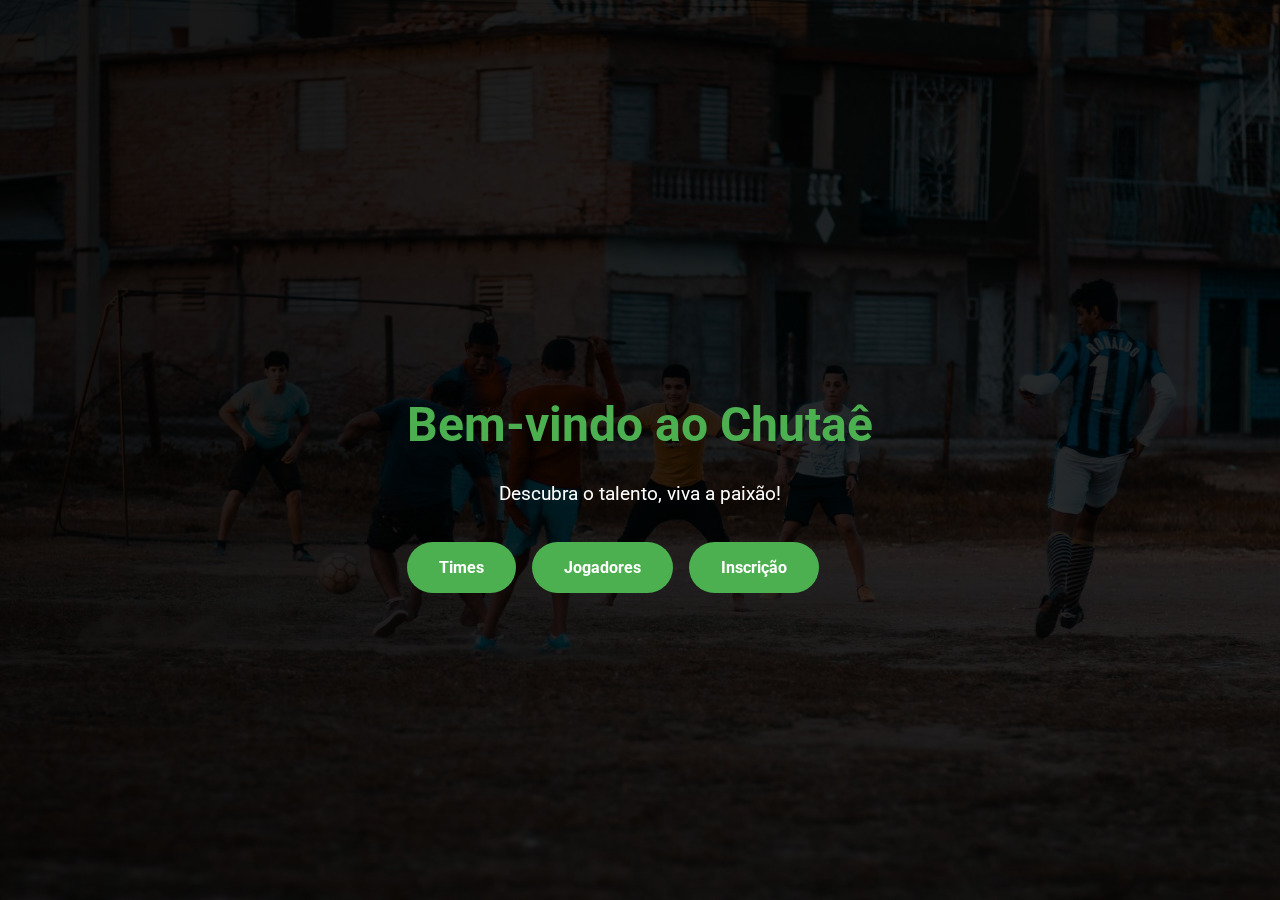
<file: index.html>
<!DOCTYPE html>
<html lang="pt-BR">
  <head>
    <meta charset="UTF-8" />
    <meta name="viewport" content="width=device-width, initial-scale=1.0" />

    <link
      rel="shortcut icon"
      href="./assets/images/icon/favicon.ico"
      type="image/x-icon"
    />
    <title>Chutaê</title>

    <link
      href="https://fonts.googleapis.com/css2?family=Roboto:wght@300;400;700&display=swap"
      rel="stylesheet"
    />

    <link rel="stylesheet" href="./assets/css/home.css" />
  </head>

  <body>
    <div class="background-overlay"></div>
    <main class="main">
      <section class="content">
        <h2 class="content__title">Bem-vindo ao Chutaê</h2>
        <p class="content__description">Descubra o talento, viva a paixão!</p>
        <div class="content__container">
          <a href="./assets/pages/teams.html" class="content__cta">Times</a>
          <a href="./assets/pages/players.html" class="content__cta">Jogadores</a>
          <a href="./assets/pages/registration.html" class="content__cta"
            >Inscrição</a
          >
        </div>
      </section>
    </main>
  </body>
</html>
</file>
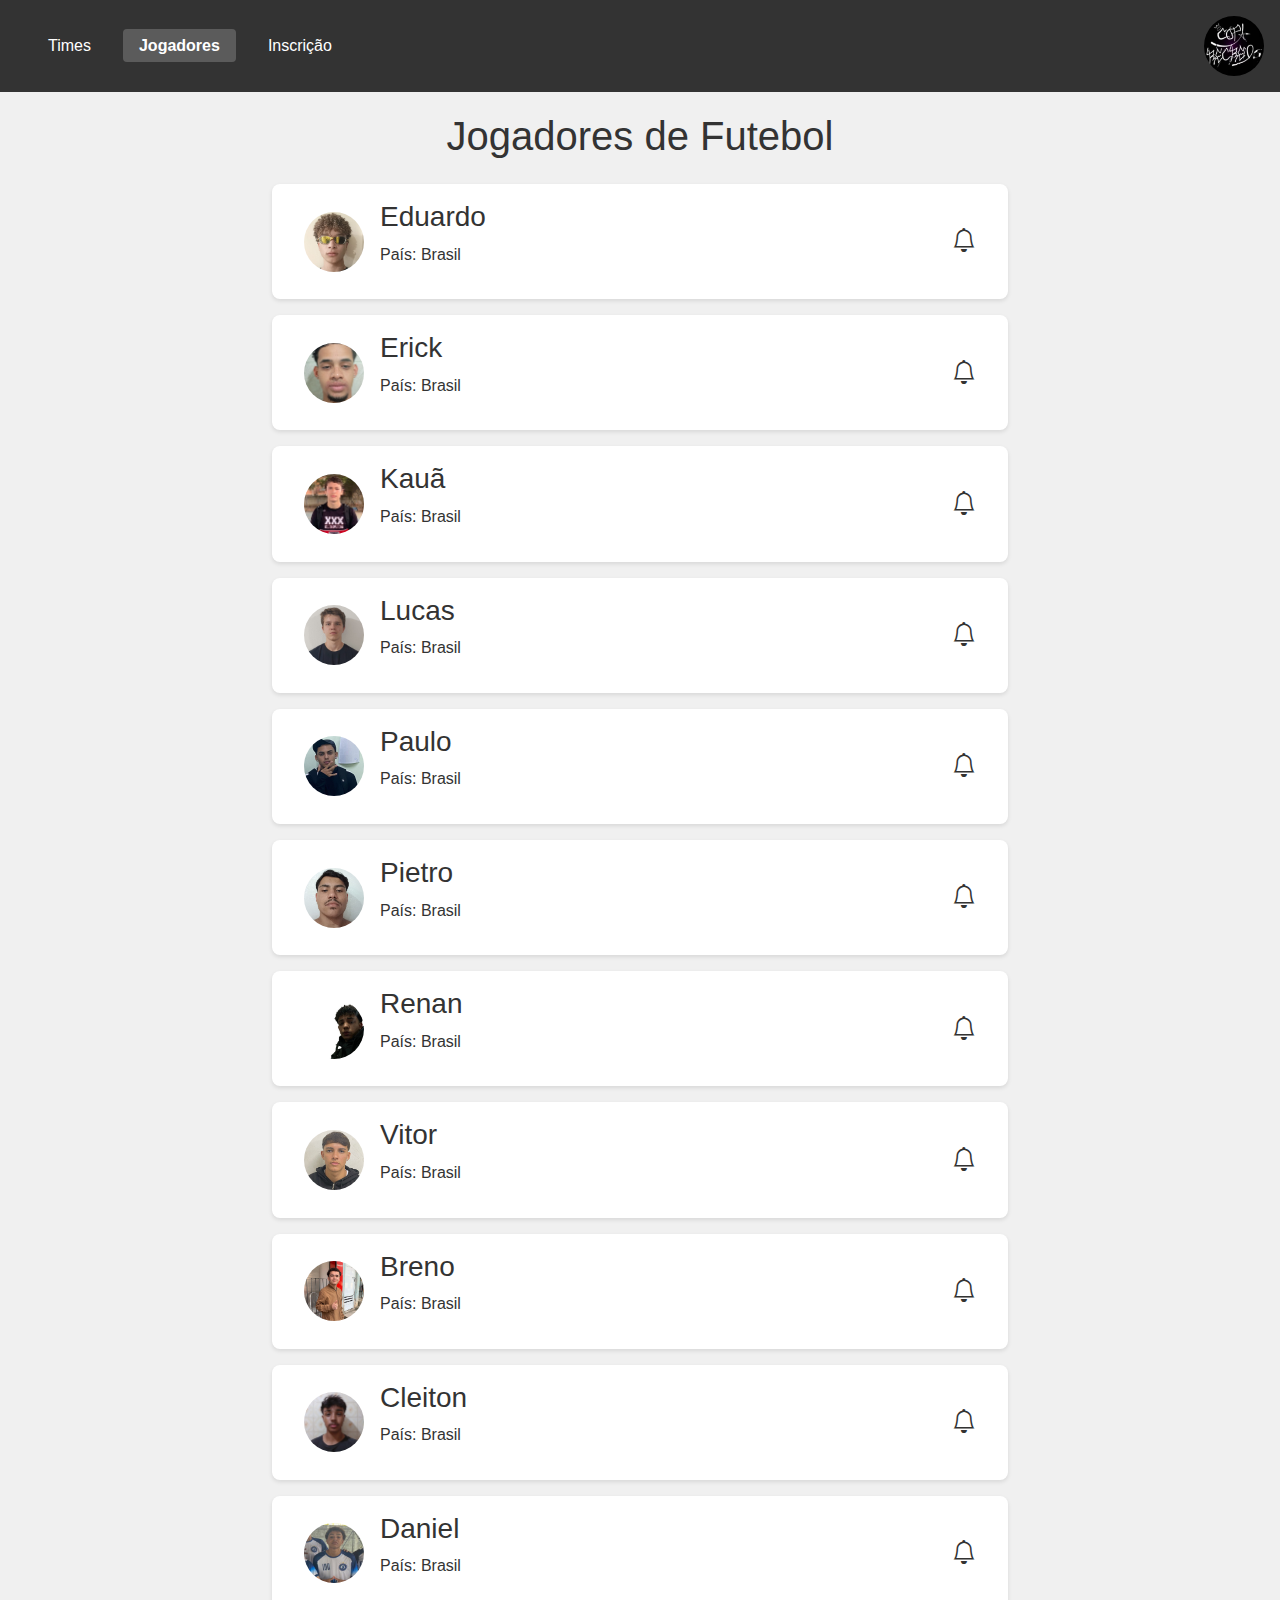
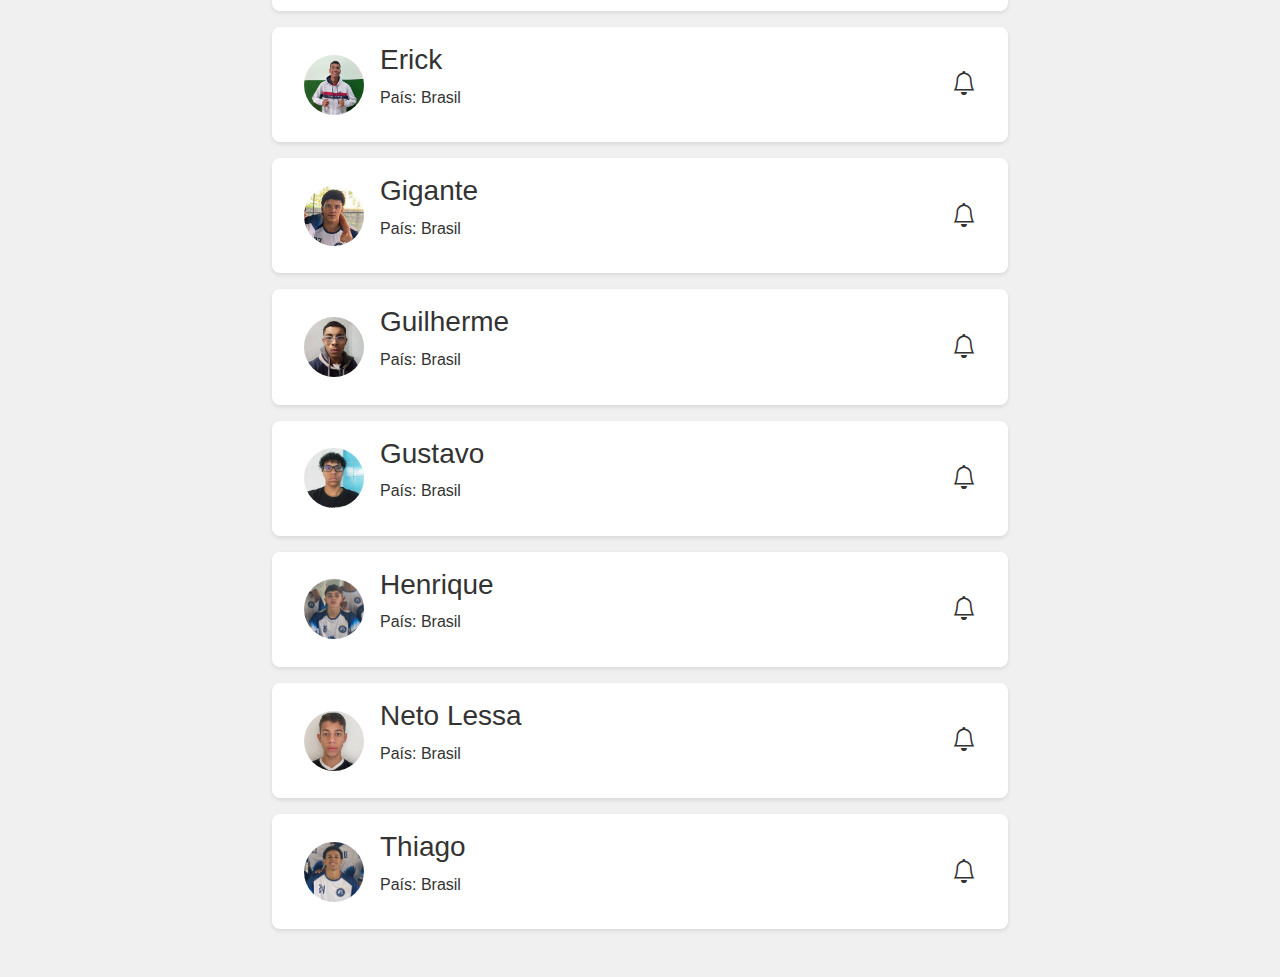
<file: assets/pages/players.html>
<!DOCTYPE html>
<html lang="pt-BR">
  <head>
    <meta charset="UTF-8" />
    <meta name="viewport" content="width=device-width, initial-scale=1.0" />

    <link
      rel="shortcut icon"
      href="../images/icon/favicon.ico"
      type="image/x-icon"
    />
    <title>Chutaê - Jogadores</title>

    <link
      href="https://cdn.jsdelivr.net/npm/bootstrap@5.3.0-alpha1/dist/css/bootstrap.min.css"
      rel="stylesheet"
    />
    <link
      rel="stylesheet"
      href="https://cdn.jsdelivr.net/npm/bootstrap-icons@1.7.2/font/bootstrap-icons.css"
    />
    <link rel="stylesheet" href="../css/index.css" />
  </head>

  <body class="page">
    <header class="page__header header">
      <button
        class="header__menu-toggle"
        id="menu-toggle"
        aria-label="Toggle menu"
      >
        <i class="bi bi-list"></i>
      </button>
      <nav class="main-nav" id="main-nav">
        <ul class="main-nav__list">
          <li class="main-nav__item">
            <a href="../../index.html" class="main-nav__link">Times</a>
          </li>
          <li class="main-nav__item">
            <a
              href="./players.html"
              class="main-nav__link main-nav__link--active"
              >Jogadores</a
            >
          </li>
          <li class="main-nav__item">
            <a href="./registration.html" class="main-nav__link">Inscrição</a>
          </li>
        </ul>
      </nav>
      <img
        src="../images/LogoCopaRecreio.jpeg"
        class="header__logo"
        alt="Logo Copa Recreio"
      />
    </header>

    <main class="page__main main">
      <h1 class="main__title">Jogadores de Futebol</h1>
      <section class="main__content players-list" id="players-list"></section>
    </main>

    <script src="https://cdn.jsdelivr.net/npm/bootstrap@5.3.0-alpha1/dist/js/bootstrap.bundle.min.js"></script>
    <script src="../js/menu.js"></script>
    <script src="../js/players.js"></script>
  </body>
</html>
</file>
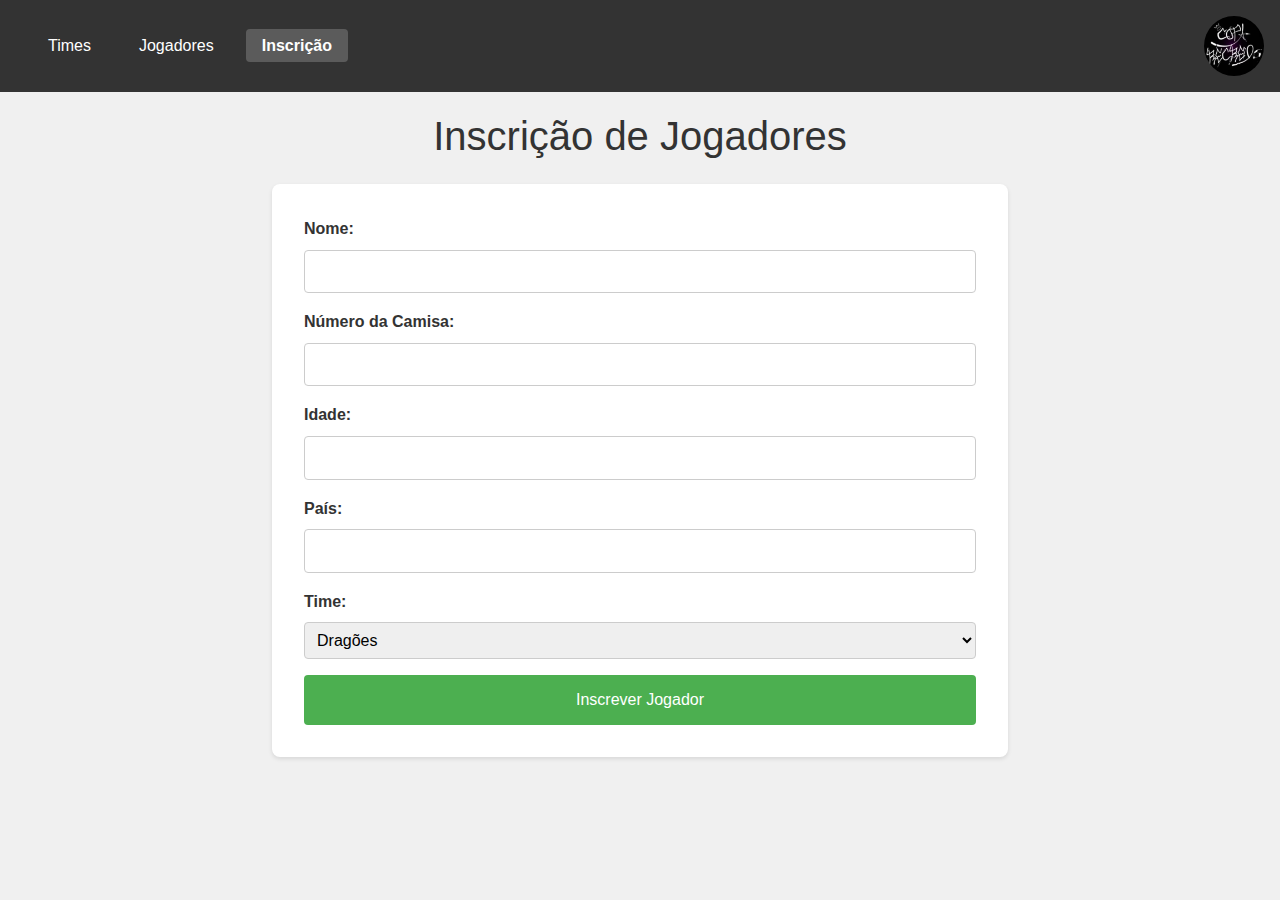
<file: assets/pages/registration.html>
<!DOCTYPE html>
<html lang="pt-BR">
  <head>
    <meta charset="UTF-8" />
    <meta name="viewport" content="width=device-width, initial-scale=1.0" />

    <link
      rel="shortcut icon"
      href="../images/icon/favicon.ico"
      type="image/x-icon"
    />
    <title>Chutaê - Inscrição de Jogadores</title>

    <link
      href="https://cdn.jsdelivr.net/npm/bootstrap@5.3.0-alpha1/dist/css/bootstrap.min.css"
      rel="stylesheet"
    />
    <link
      rel="stylesheet"
      href="https://cdn.jsdelivr.net/npm/bootstrap-icons@1.7.2/font/bootstrap-icons.css"
    />
    <link rel="stylesheet" href="../css/index.css" />
  </head>

  <body class="page">
    <header class="page__header header">
      <button
        class="header__menu-toggle"
        id="menu-toggle"
        aria-label="Toggle menu"
      >
        <i class="bi bi-list"></i>
      </button>
      <nav class="main-nav" id="main-nav">
        <ul class="main-nav__list">
          <li class="main-nav__item">
            <a href="./teams.html" class="main-nav__link">Times</a>
          </li>
          <li class="main-nav__item">
            <a href="./players.html" class="main-nav__link">Jogadores</a>
          </li>
          <li class="main-nav__item">
            <a
              href="./registration.html"
              class="main-nav__link main-nav__link--active"
              >Inscrição</a
            >
          </li>
        </ul>
      </nav>
      <a href="../../index.html">
        <img
          src="../images/LogoCopaRecreio.jpeg"
          class="header__logo"
          alt="Logo Copa Recreio"
        />
      </a>
    </header>

    <main class="page__main main">
      <h1 class="main__title">Inscrição de Jogadores</h1>
      <form
        action="https://api.web3forms.com/submit"
        method="POST"
        class="main__content registration-form"
        id="player-registration-form"
      >
        <input
          type="hidden"
          name="access_key"
          value="34eca6b6-65ec-432d-b3d3-93410d287e63"
        />

        <div class="registration-form__field">
          <label for="name" class="registration-form__label">Nome:</label>
          <input
            type="text"
            id="name"
            name="name"
            class="registration-form__input"
            required
          />
        </div>

        <div class="registration-form__field">
          <label for="number" class="registration-form__label"
            >Número da Camisa:</label
          >
          <input
            type="number"
            id="number"
            name="number"
            class="registration-form__input"
            required
          />
        </div>

        <div class="registration-form__field">
          <label for="age" class="registration-form__label">Idade:</label>
          <input
            type="number"
            id="age"
            name="age"
            class="registration-form__input"
            required
          />
        </div>

        <div class="registration-form__field">
          <label for="country" class="registration-form__label">País:</label>
          <input
            type="text"
            id="country"
            name="country"
            class="registration-form__input"
            required
          />
        </div>

        <div class="registration-form__field">
          <label for="team" class="registration-form__label">Time:</label>
          <select
            id="team"
            name="team"
            class="registration-form__select"
            required
          ></select>
        </div>

        <!-- <div class="registration-form__field">
          <label for="photo" class="registration-form__label"
            >Foto (URL):</label
          >
          <input
            type="url"
            id="photo"
            name="photo"
            class="registration-form__input"
            required
          />
        </div> -->

        <input
          type="checkbox"
          name="botcheck"
          class="hidden"
          style="display: none"
        />

        <button type="submit" class="registration-form__submit">
          Inscrever Jogador
        </button>
      </form>
    </main>

    <script src="https://cdn.jsdelivr.net/npm/bootstrap@5.3.0-alpha1/dist/js/bootstrap.bundle.min.js"></script>
    <script src="../js/menu.js"></script>
    <script src="../js/registration.js"></script>
  </body>
</html>
</file>
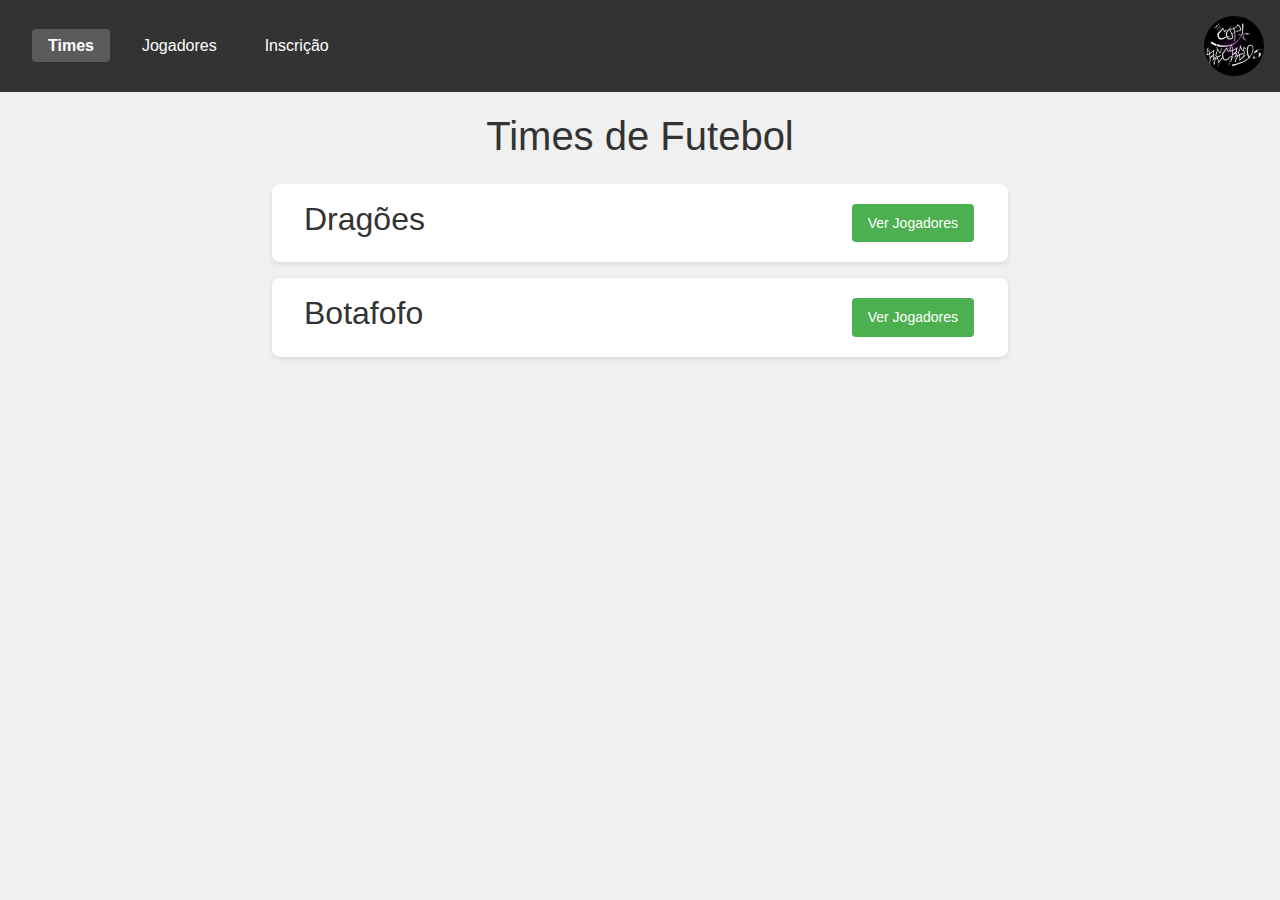
<file: assets/pages/teams.html>
<!DOCTYPE html>
<html lang="pt-BR">
  <head>
    <meta charset="UTF-8" />
    <meta name="viewport" content="width=device-width, initial-scale=1.0" />

    <link
      rel="shortcut icon"
      href="../images/icon/favicon.ico"
      type="image/x-icon"
    />
    <title>Chutaê - Times</title>

    <link
      href="https://cdn.jsdelivr.net/npm/bootstrap@5.3.0-alpha1/dist/css/bootstrap.min.css"
      rel="stylesheet"
    />
    <link
      rel="stylesheet"
      href="https://cdn.jsdelivr.net/npm/bootstrap-icons@1.7.2/font/bootstrap-icons.css"
    />
    <link rel="stylesheet" href="../css/index.css" />
  </head>

  <body class="page">
    <header class="page__header header">
      <button
        class="header__menu-toggle"
        id="menu-toggle"
        aria-label="Toggle menu"
      >
        <i class="bi bi-list"></i>
      </button>
      <nav class="main-nav" id="main-nav">
        <ul class="main-nav__list">
          <li class="main-nav__item">
            <a href="./teams.html" class="main-nav__link main-nav__link--active"
              >Times</a
            >
          </li>
          <li class="main-nav__item">
            <a href="./players.html" class="main-nav__link">Jogadores</a>
          </li>
          <li class="main-nav__item">
            <a href="./registration.html" class="main-nav__link">Inscrição</a>
          </li>
        </ul>
      </nav>
      <a href="../../index.html">
        <img
          src="../images/LogoCopaRecreio.jpeg"
          class="header__logo"
          alt="Logo Copa Recreio"
        />
      </a>
    </header>

    <main class="page__main main">
      <h1 class="main__title">Times de Futebol</h1>
      <section class="main__content teams-list" id="teams-list"></section>
    </main>

    <script src="https://cdn.jsdelivr.net/npm/bootstrap@5.3.0-alpha1/dist/js/bootstrap.bundle.min.js"></script>
    <script src="../js/teams.js"></script>
    <script src="../js/menu.js"></script>
  </body>
</html>
</file>
<file: assets/css/home.css>
/* Reset básico */
* {
    margin: 0;
    padding: 0;
    box-sizing: border-box;
}

body {
    font-family: 'Roboto', sans-serif;
    line-height: 1.6;
    color: #ffffff;
    background-color: #1a1a1a;
    min-height: 100vh;
    display: flex;
    flex-direction: column;
}

body::before {
    content: '';
    position: fixed;
    top: 0;
    left: 0;
    width: 100%;
    height: 100%;
    background-image: url('../images/bg001.jpg');
    background-size: cover;
    background-position: center;
    background-repeat: no-repeat;
    filter: brightness(0.3);
    z-index: -1;
}

.background-overlay {
    position: fixed;
    top: 0;
    left: 0;
    width: 100%;
    height: 100%;
    background: linear-gradient(135deg, rgba(0,0,0,0.7) 0%, rgba(0,0,0,0.3) 100%);
    z-index: -1;
}

/* Header */
.header {
    background-color: rgba(0, 0, 0, 0.5);
    backdrop-filter: blur(10px);
    padding: 1rem;
    position: fixed;
    width: 100%;
    z-index: 1000;
}

.header__title {
    font-size: 1.5rem;
    font-weight: 700;
    text-align: center;
    margin-bottom: 1rem;
}

/* Navigation */
.nav__list {
    list-style-type: none;
    display: flex;
    justify-content: center;
}

.nav__item {
    margin: 0 1rem;
}

.nav__link {
    color: #ffffff;
    text-decoration: none;
    font-weight: 400;
    transition: color 0.3s ease;
    font-size: 1rem;
}

.nav__link:hover {
    color: #4CAF50;
}

/* Main content */
.main {
    flex-grow: 1;
    display: flex;
    align-items: center;
    justify-content: center;
    padding: 2rem;
    margin-top: 5rem;
}

.content {
  
  text-align: center;
  max-width: 800px;
}

.content__container {
  display: flex;
  flex-flow: row;
  gap: 1rem;
}

.content__title {
    font-size: 3rem;
    font-weight: 700;
    margin-bottom: 1rem;
    color: #4CAF50;
}

.content__description {
    font-size: 1.2rem;
    margin-bottom: 2rem;
}

.content__cta {
    display: inline-block;
    background-color: #4CAF50;
    color: #ffffff;
    padding: 0.8rem 2rem;
    border-radius: 50px;
    text-decoration: none;
    font-weight: 700;
    transition: background-color 0.3s ease;
}

.content__cta:hover {
    background-color: #45a049;
}

/* Footer */
.footer {
    background-color: rgba(0, 0, 0, 0.5);
    backdrop-filter: blur(10px);
    color: #ffffff;
    text-align: center;
    padding: 1rem;
    margin-top: auto;
}

.footer__text {
    font-size: 0.9rem;
}

/* Responsive design */
@media (max-width: 768px) {
    .header__title {
        font-size: 1.2rem;
    }

    .nav__link {
        font-size: 0.9rem;
    }

    .content__container {
        flex-flow: column;
    }

    .content__title {
        font-size: 2rem;
    }

    .content__description {
        font-size: 1rem;
    }
}
</file>
<file: assets/css/index.css>
@import url("./reset.css");

/* Page Layout */
.page {
  font-family: Arial, sans-serif;
  background-color: #f0f0f0;
  display: flex;
  flex-direction: column;
  min-height: 100vh;
}

/* Header */
.header {
  display: flex;
  justify-content: space-between;
  align-items: center;
  background-color: #333;
  color: white;
  padding: 1rem;
  position: fixed;
  top: 0;
  left: 0;
  right: 0;
  z-index: 1000;
}

.header__logo {
  width: 60px;
  height: 60px;
  border-radius: 50%;
  object-fit: cover;
}

.header__menu-toggle {
  background: none;
  border: none;
  color: white;
  font-size: 1.5rem;
  cursor: pointer;
  display: none;
}

/* Navigation */
.main-nav {
  background-color: #333;
  padding: 1rem;
}

.main-nav__list {
  list-style-type: none;
  padding: 0;
  margin: 0;
  display: flex;
}

.main-nav__item {
  margin-right: 1rem;
}

.main-nav__link {
  color: white;
  text-decoration: none;
  padding: 0.5rem 1rem;
  border-radius: 4px;
  transition: background-color 0.3s ease;
}

.main-nav__link:hover {
  background-color: rgba(255, 255, 255, 0.1);
}

.main-nav__link--active {
  font-weight: bold;
  background-color: rgba(255, 255, 255, 0.2);
}

/* Main Content */
.main {
  flex: 1;
  padding: 2rem;
  max-width: 800px;
  margin: 80px auto 0;
  width: 100%;
}

.main__title {
  color: #333;
  margin-bottom: 1.5rem;
  text-align: center;
}

/* Cards (Teams and Players) */
.team-card,
.player-card {
  background-color: white;
  border-radius: 8px;
  padding: 1rem 2rem;
  margin-bottom: 1rem;
  display: flex;
  justify-content: space-between;
  align-items: center;
  box-shadow: 0 2px 4px rgba(0, 0, 0, 0.1);
  transition: transform 0.3s ease, box-shadow 0.3s ease;
}

.team-card:hover,
.player-card:hover {
  transform: translateY(-3px);
  box-shadow: 0 4px 6px rgba(0, 0, 0, 0.1);
}

.team-card__button,
.player-card__button {
  background-color: #4caf50;
  border: none;
  color: white;
  padding: 0.5rem 1rem;
  text-align: center;
  text-decoration: none;
  display: inline-block;
  font-size: 14px;
  margin: 4px 2px;
  cursor: pointer;
  border-radius: 4px;
  transition: background-color 0.3s ease;
}

.team-card__button:hover,
.player-card__button:hover {
  background-color: #45a049;
}

.player-card__image {
  width: 60px;
  height: 60px;
  border-radius: 50%;
  margin-right: 1rem;
  object-fit: cover;
}

.player-card__info {
  flex-grow: 1;
}

.player-card__notification {
  background-color: transparent;
  border: none;
  cursor: pointer;
  font-size: 1.5rem;
  transition: color 0.3s ease;
}

.player-card__notification:hover {
  color: #4caf50;
}

.player-card__notification--active {
  color: #4caf50;
}

/* Registration Form */
.registration-form {
  display: grid;
  gap: 1rem;
  background-color: white;
  padding: 2rem;
  border-radius: 8px;
  box-shadow: 0 2px 4px rgba(0, 0, 0, 0.1);
}

.registration-form__field {
  display: flex;
  flex-direction: column;
}

.registration-form__label {
  font-weight: bold;
  margin-bottom: 0.5rem;
}

.registration-form__input,
.registration-form__select {
  width: 100%;
  padding: 0.5rem;
  border: 1px solid #ccc;
  border-radius: 4px;
  font-size: 1rem;
}

.registration-form__submit {
  background-color: #4caf50;
  text-align: center;
  color: white;
  padding: 0.75rem 1rem;
  border: none;
  border-radius: 4px;
  cursor: pointer;
  font-size: 1rem;
  transition: background-color 0.3s ease;
}

.registration-form__submit:hover {
  background-color: #45a049;
}

input[type="number"] {
  -moz-appearance: textfield;
}

/* Responsive Design */
@media (max-width: 768px) {
  .header__menu-toggle {
    display: block;
  }

  .main-nav {
    position: fixed;
    top: 0;
    left: -250px;
    width: 250px;
    height: 100vh;
    background-color: #333;
    transition: left 0.3s ease;
    z-index: 1001;
  }

  .main-nav--open {
    left: 0;
  }

  .main-nav__list {
    flex-direction: column;
    align-items: flex-start;
  }

  .main-nav__item {
    margin-right: 0;
    margin-bottom: 0.5rem;
    width: 100%;
  }

  .main-nav__link {
    display: block;
    padding: 0.75rem 1rem;
  }

  .main {
    margin-top: 80px;
  }
}
</file>
